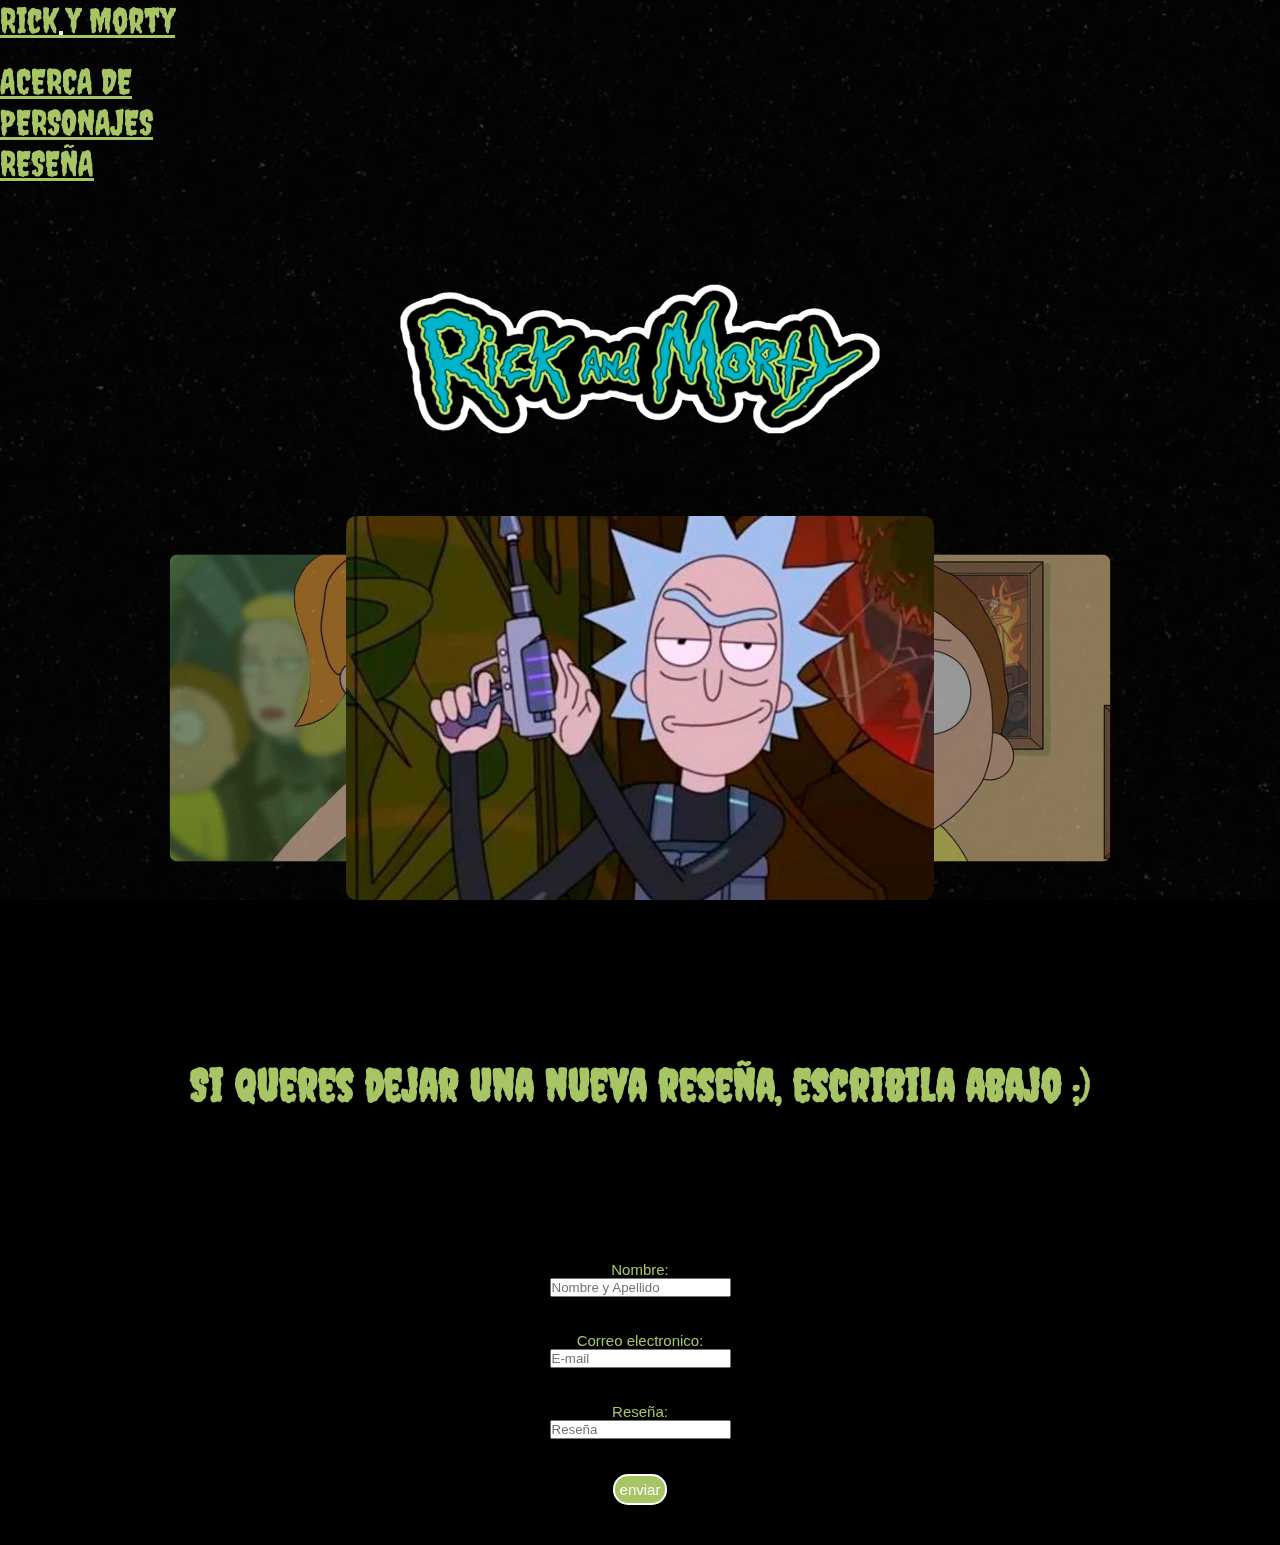
<file: index.html>
<!DOCTYPE html>
 <html lang="en">
 <head>
     <meta charset="UTF-8">
     <meta name="viewport" content="width=device-width, initial-scale=1, shrink-to-fit=no">
      <link rel="stylesheet" href="https://cdn.jsdelivr.net/npm/bootstrap@4.6.2/dist/css/bootstrap.min.css" integrity="sha384-xOolHFLEh07PJGoPkLv1IbcEPTNtaed2xpHsD9ESMhqIYd0nLMwNLD69Npy4HI+N" crossorigin="anonymous">
     <link rel="preconnect" href="https://fonts.googleapis.com">
    <link rel="preconnect" href="https://fonts.gstatic.com" crossorigin>
    <link href="https://fonts.googleapis.com/css2?family=Creepster&display=swap" rel="stylesheet">
     
     <title>doc</title>
     <link rel="stylesheet" href="estilos.css">
 </head>
 <body>
<header class="header">
    <nav class="navbar navbar-expand-lg navbar-light bg-light ">
  <a class="navbar-brand" style="font-family: 'Creepster', cursive; font-size: 35px;color: #A7C564; margin-right: -120px;" href="index.html">Rick y Morty</a>
  <button class="navbar-toggler text-warning bg-info" type="button" data-toggle="collapse" data-target="#navbarNavDropdown" aria-controls="navbarNavDropdown" aria-expanded="false" aria-label="Toggle navigation">
    <span class="navbar-toggler-icon" ></span>
  </button>
  <div class="collapse navbar-collapse" id="navbarNavDropdown"style="margin-top: 20px;" >
    <ul class="navbar-nav mx-auto mb-2 mb-lg-0">
      <li class="nav-item">
        <a class="nav-link"style="font-family: 'Creepster', cursive; font-size: 35px;color: #A7C564; margin-right: 45px;" href="acerca de.html">ACERCA DE</a>
      </li>
      <li class="nav-item">
        <a class="nav-link" style="font-family: 'Creepster', cursive; font-size: 35px;color: #A7C564; margin-right: 45px;" href="personajes.html">PERSONAJES</a>
      </li>
      <li class="nav-item">
        <a class="nav-link" style="font-family: 'Creepster', cursive; font-size: 35px;color: #A7C564; margin-right: 45px;" href="reseñas.html">RESEÑA</a>
      </li>
</header>
   
            <video src="nave-espacial-47272.mp4" autoplay loop>   
            </video>

            <center>
                <div class="logo">
                <img src="Layer 1 (2).png">
            </div>
            </center>

     <h1 class="title"></h1>

     <div class="container__slider">

         <div class="container">
             <input type="radio" name="slider" id="item-1" checked>
             <input type="radio" name="slider" id="item-2">
             <input type="radio" name="slider" id="item-3">

             <div class="cards">
                 <label class="card-" for="item-1" id="selector-1">
                     <img src="rick.jpg">
                 </label>
                 <label class="card-" for="item-2" id="selector-2">
                     <img src="morty.jpg">
                 </label>
                 <label class="card-" for="item-3" id="selector-3">
                     <img src="summer smith.png">
                 </label>

             </div>
         </div>
     </div>

            <article class="terciario">
                <div class="parrafo">
                  <h1>Si queres dejar una nueva reseña, escribila abajo ;) </h1>  
                </div>
            </article>
            
                <div id="caja_formulario">
                <form action ="respuesta.html" method="post">

                        <label for="text">Nombre: </label>
                    <br>
                    <input type="text" name="nombre completo" required placeholder="Nombre y Apellido"><br>
                
                </div>
                <div id="caja_formulario">
                    <label for="text">Correo electronico:</label>
                    <br>
                    <input type="text" name="email" required placeholder="E-mail"><br>
                </div>

                <div id="caja_formulario">
                    <label for="text">Reseña:</label>
                    <br>
                    <input type="text" name="asunto" required placeholder="Reseña"><br>
                </div>

                <div id="caja_formulario">
                    <input type="submit" value="enviar" class="boton">
                </div>
                </form>

     

     </div>
     <script src="https://cdn.jsdelivr.net/npm/jquery@3.5.1/dist/jquery.slim.min.js" integrity="sha384-DfXdz2htPH0lsSSs5nCTpuj/zy4C+OGpamoFVy38MVBnE+IbbVYUew+OrCXaRkfj" crossorigin="anonymous"></script>
    <script src="https://cdn.jsdelivr.net/npm/bootstrap@4.6.2/dist/js/bootstrap.bundle.min.js" integrity="sha384-Fy6S3B9q64WdZWQUiU+q4/2Lc9npb8tCaSX9FK7E8HnRr0Jz8D6OP9dO5Vg3Q9ct" crossorigin="anonymous"></script>
 </body>
 </html>
</file>
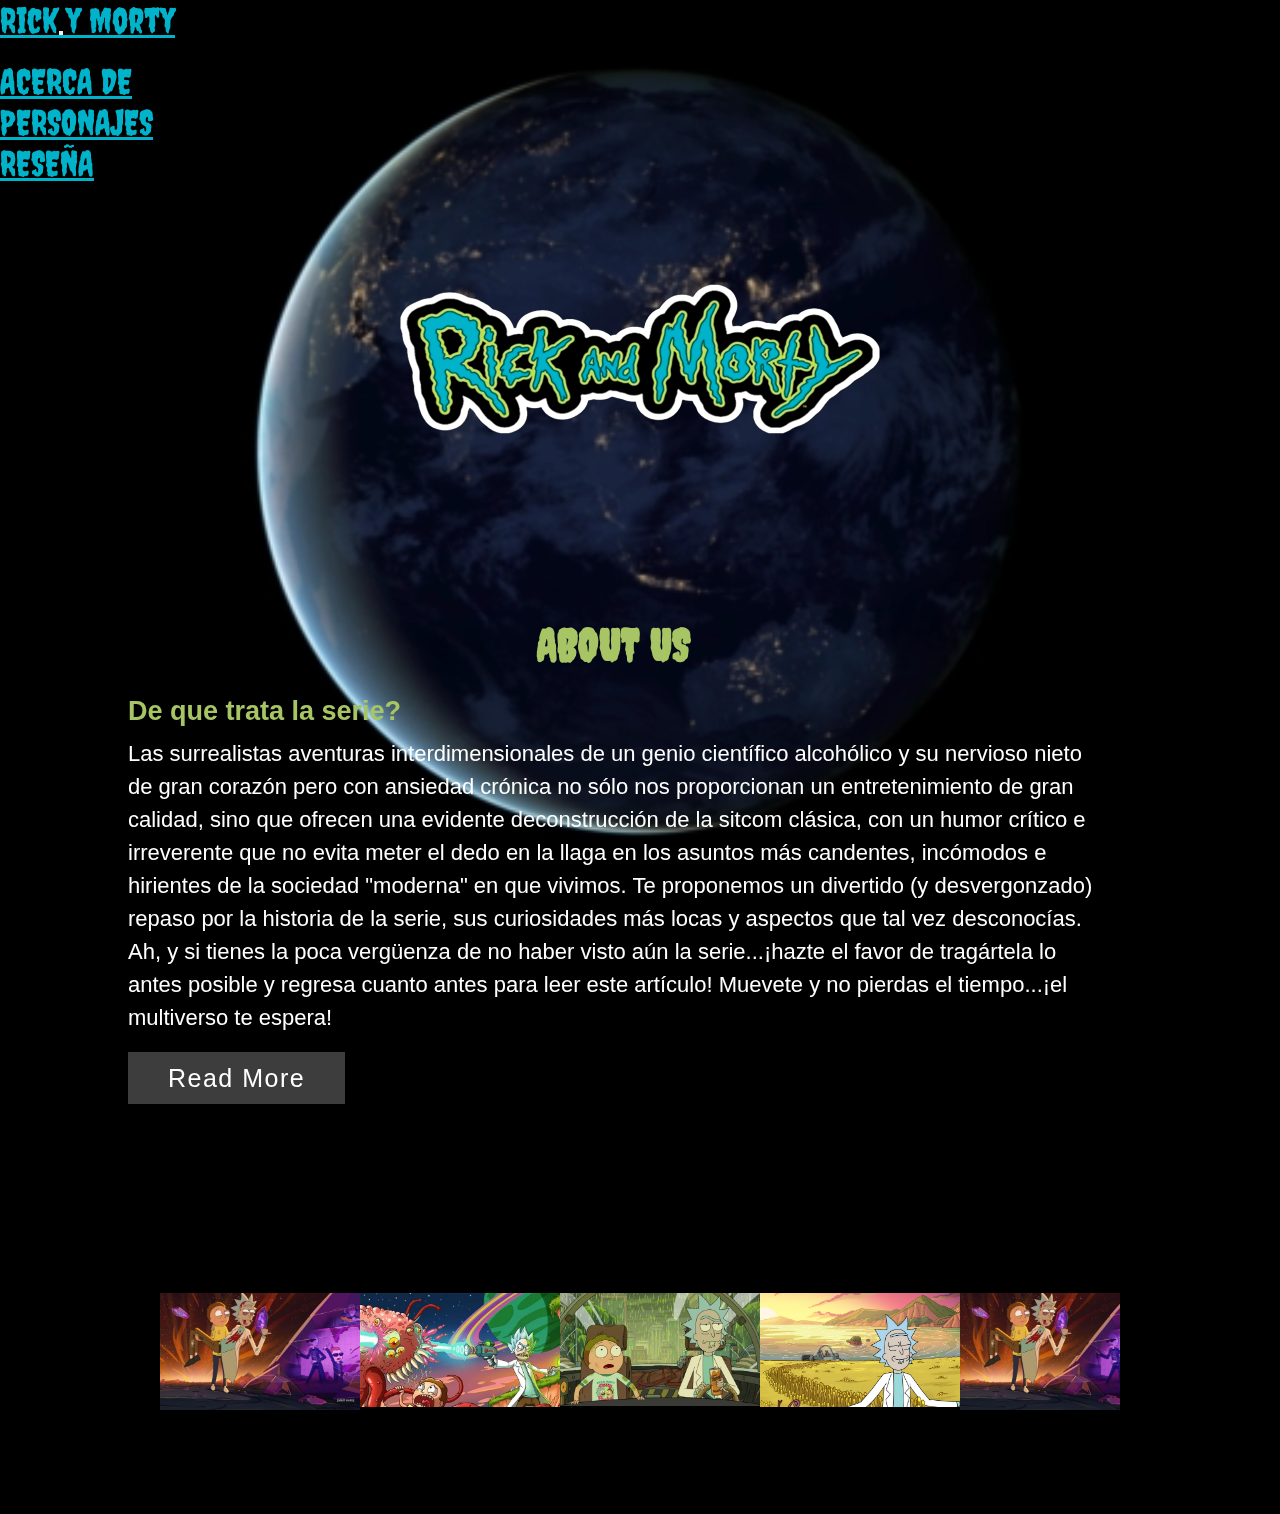
<file: acerca de.html>
<!DOCTYPE html>
 <html lang="en">
 <head>
     <meta charset="UTF-8">
     <meta name="viewport" content="width=device-width, initial-scale=1, shrink-to-fit=no">
      <link rel="stylesheet" href="https://cdn.jsdelivr.net/npm/bootstrap@4.6.2/dist/css/bootstrap.min.css" integrity="sha384-xOolHFLEh07PJGoPkLv1IbcEPTNtaed2xpHsD9ESMhqIYd0nLMwNLD69Npy4HI+N" crossorigin="anonymous">
      <link rel="stylesheet" href="https://cdnjs.cloudflare.com/ajax/libs/font-awesome/4.7.0/css/font-awesome.min.css">
     <link rel="preconnect" href="https://fonts.googleapis.com">
    <link rel="preconnect" href="https://fonts.gstatic.com" crossorigin>
    <link href="https://fonts.googleapis.com/css2?family=Creepster&display=swap" rel="stylesheet">
     
     <title>doc</title>
     <link rel="stylesheet" href="estilos.css">
 </head>
 <body>
<header class="header">
    <nav class="navbar navbar-expand-lg navbar-light bg-light ">
  <a class="navbar-brand" style="font-family: 'Creepster', cursive; font-size: 35px;color: #00B3CB; margin-right: -120px;" href="index.html">Rick y Morty</a>
  <button class="navbar-toggler text-warning bg-info" type="button" data-toggle="collapse" data-target="#navbarNavDropdown" aria-controls="navbarNavDropdown" aria-expanded="false" aria-label="Toggle navigation">
    <span class="navbar-toggler-icon" ></span>
  </button>
  <div class="collapse navbar-collapse" id="navbarNavDropdown"style="margin-top: 20px;" >
    <ul class="navbar-nav mx-auto mb-2 mb-lg-0">
      <li class="nav-item">
        <a class="nav-link"style="font-family: 'Creepster', cursive; font-size: 35px;color: #00B3CB; margin-right: 45px;" href="acerca de.html">ACERCA DE</a>
      </li>
      <li class="nav-item">
        <a class="nav-link" style="font-family: 'Creepster', cursive; font-size: 35px;color: #00B3CB; margin-right: 45px;" href="personajes.html">PERSONAJES</a>
      </li>
      <li class="nav-item">
        <a class="nav-link" style="font-family: 'Creepster', cursive; font-size: 35px;color: #00B3CB; margin-right: 45px;" href="reseñas.html">RESEÑA</a>
      </li>
</header>

   
            <video src="tierra.mp4" autoplay loop>   
            </video>

            <center>
                <div class="logo">
                <img src="Layer 1 (2).png">
            </div>
            </center>

            <div class="section">
              <div class="container2">
                <div class="content-section">
                  <div class="title">
                    <h1>About Us</h1>
                  </div>
                  <div class="content">
                    <h3>De que trata la serie?</h3>
                    <p>Las surrealistas aventuras interdimensionales de un genio científico alcohólico y su nervioso nieto de gran corazón pero con ansiedad crónica no sólo nos proporcionan un entretenimiento de gran calidad, sino que ofrecen una evidente deconstrucción de la sitcom clásica, con un humor crítico e irreverente que no evita meter el dedo en la llaga en los asuntos más candentes, incómodos e hirientes de la sociedad "moderna" en que vivimos. Te proponemos un divertido (y desvergonzado) repaso por la historia de la serie, sus curiosidades más locas y aspectos que tal vez desconocías. Ah, y si tienes la poca vergüenza de no haber visto aún la serie...¡hazte el favor de tragártela lo antes posible y regresa cuanto antes para leer este artículo! Muevete y no pierdas el tiempo...¡el multiverso te espera!
            </p>
                    <div class="button">
                      <a href="https://es.wikipedia.org/wiki/Rick_y_Morty">Read More</a>
                    </div>
                  </div>
              </div>
            </div>
       
    
      
     
     



<div class="slider-">
        <div class="slide-track">
            <div class="slide">
                <img src="slider1.jpg" alt="">
            </div>
            <div class="slide">
                <img src="slider2.jpg" alt="">
            </div>
            <div class="slide">
                <img src="slider3.jpg" alt="">
            </div>
            <div class="slide">
                <img src="slider4.jpeg" alt="">
            </div>
            <div class="slide">
                <img src="slider1.jpg" alt="">
            </div>
            <div class="slide">
                <img src="slider2.jpg" alt="">
            </div>
            <div class="slide">
                <img src="slider3.jpg" alt="">
            </div>

            <div class="slide">
                <img src="slider4.jpeg" alt="">
            </div>
            
        </div>
    </div>
      
<script src="https://cdn.jsdelivr.net/npm/jquery@3.5.1/dist/jquery.slim.min.js" integrity="sha384-DfXdz2htPH0lsSSs5nCTpuj/zy4C+OGpamoFVy38MVBnE+IbbVYUew+OrCXaRkfj" crossorigin="anonymous"></script>
    <script src="https://cdn.jsdelivr.net/npm/bootstrap@4.6.2/dist/js/bootstrap.bundle.min.js" integrity="sha384-Fy6S3B9q64WdZWQUiU+q4/2Lc9npb8tCaSX9FK7E8HnRr0Jz8D6OP9dO5Vg3Q9ct" crossorigin="anonymous"></script>
    <script>
var slideIndex = 1;
showDivs(slideIndex);
function plusDivs(n) {
showDivs(slideIndex += n);
}
function showDivs(n) {
var i;
// acá define qué elemento entra en el slider
var x = document.getElementsByClassName("mySlides");
if (n > x.length) {slideIndex = 1}
if (n < 1) {slideIndex = x.length} ;
for (i = 0; i < x.length; i++) {
x[i].style.display = "none";
}
x[slideIndex-1].style.display = "block";
}
 
carousel();
 
function carousel() {
var i;
var x = document.getElementsByClassName("mySlides");
for (i = 0; i < x.length; i++) {
x[i].style.display = "none";
}
slideIndex++;
if (slideIndex > x.length) {slideIndex = 1}
x[slideIndex-1].style.display = "block";
setTimeout(carousel, 3000); // Cambia la imagen cada 3 segundos
}
</script>
 



</body>
</html>
</file>
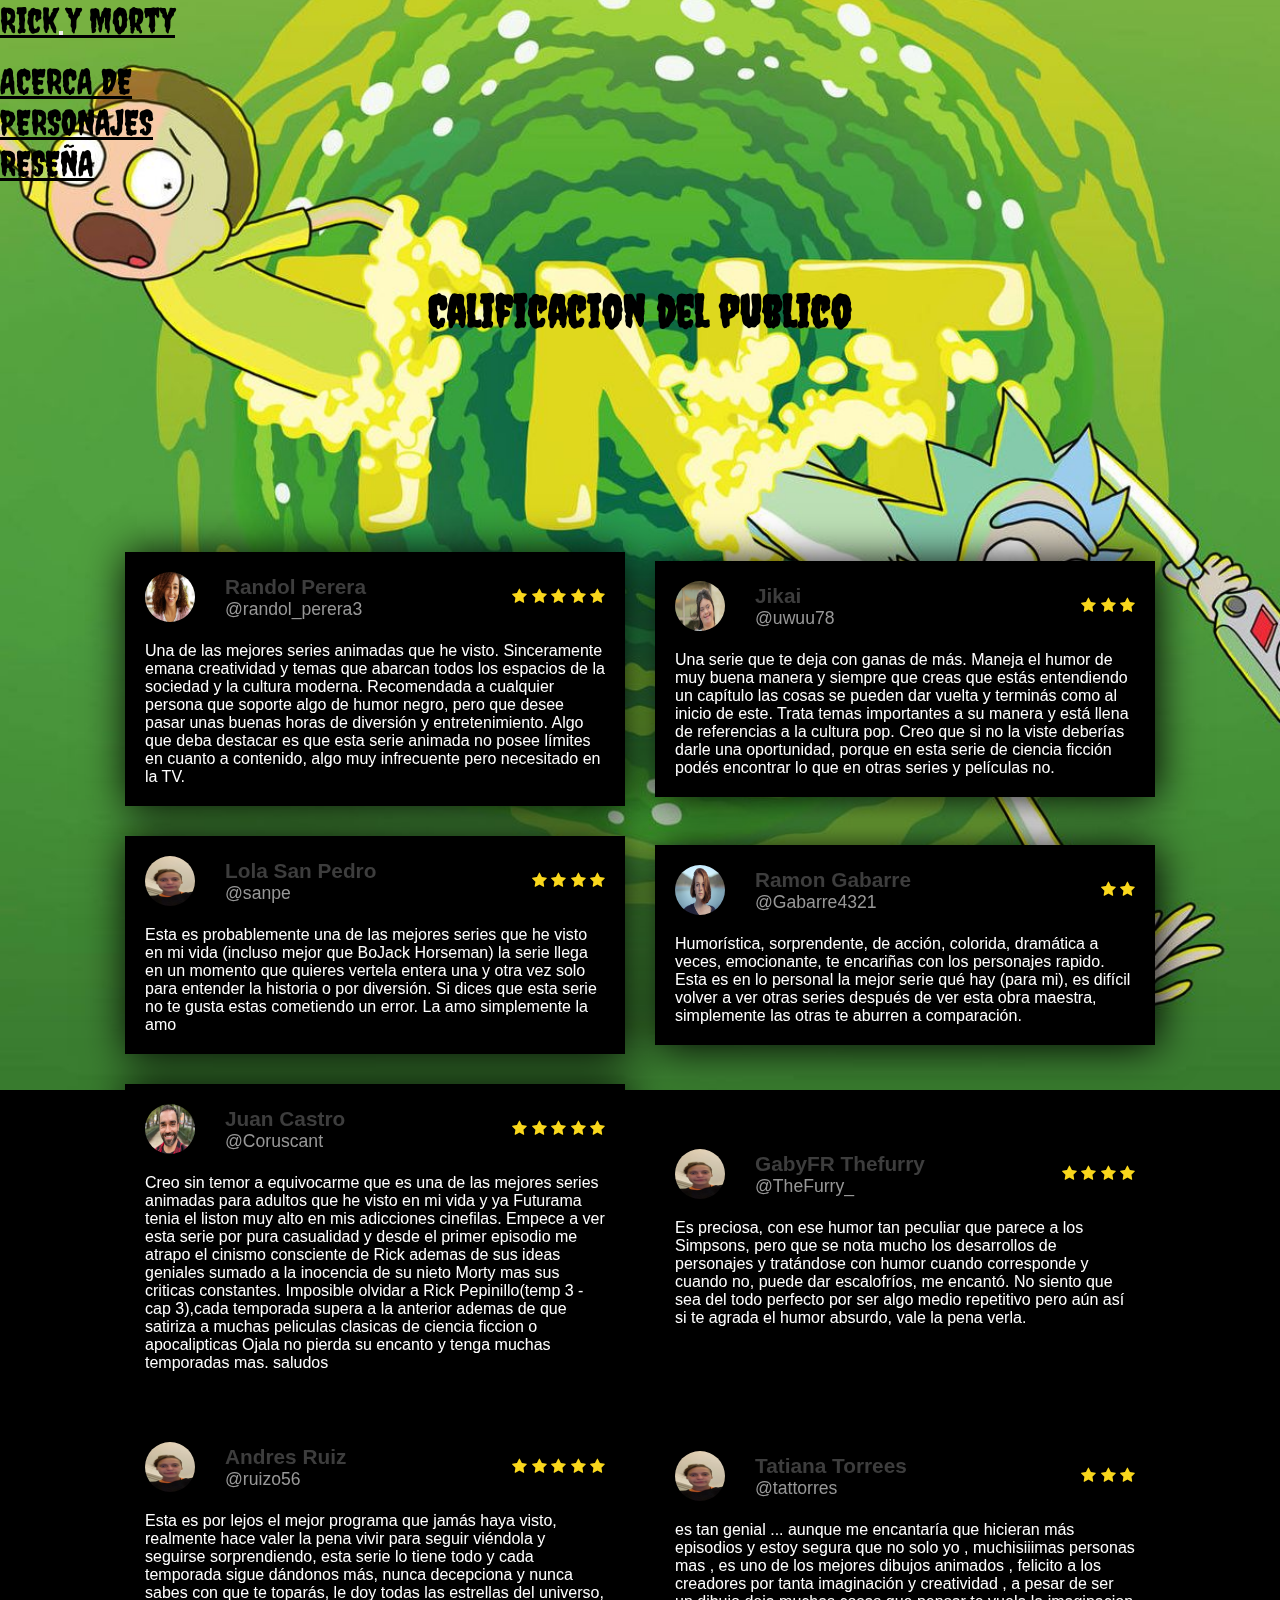
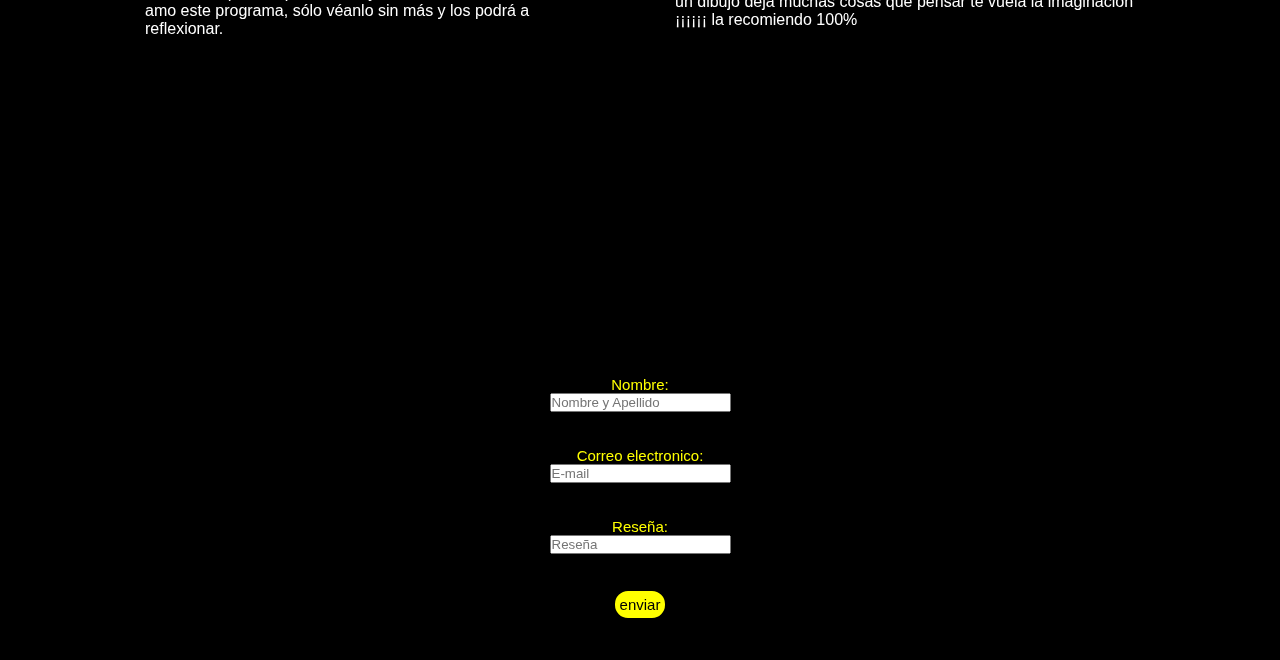
<file: reseñas.html>
<!DOCTYPE html>
 <html lang="en">
 <head>
     <meta charset="UTF-8">
     <meta name="viewport" content="width=device-width, initial-scale=1, shrink-to-fit=no">
      <link rel="stylesheet" href="https://cdn.jsdelivr.net/npm/bootstrap@4.6.2/dist/css/bootstrap.min.css" integrity="sha384-xOolHFLEh07PJGoPkLv1IbcEPTNtaed2xpHsD9ESMhqIYd0nLMwNLD69Npy4HI+N" crossorigin="anonymous">
     <link rel="preconnect" href="https://fonts.googleapis.com">
    <link rel="preconnect" href="https://fonts.gstatic.com" crossorigin>
    <link rel="stylesheet" href="https://cdnjs.cloudflare.com/ajax/libs/font-awesome/4.7.0/css/font-awesome.min.css">
    <link href="https://fonts.googleapis.com/css2?family=Creepster&display=swap" rel="stylesheet">
     
     <title>doc</title>
     <link rel="stylesheet" href="estilos.css">
 </head>
 <body>
<header class="header">
    <nav class="navbar navbar-expand-lg navbar-light bg-light ">
  <a class="navbar-brand" style="font-family: 'Creepster', cursive; font-size: 35px;color: black; margin-right: -120px;" href="index.html">Rick y Morty</a>
  <button class="navbar-toggler text-warning bg-info" type="button" data-toggle="collapse" data-target="#navbarNavDropdown" aria-controls="navbarNavDropdown" aria-expanded="false" aria-label="Toggle navigation">
    <span class="navbar-toggler-icon" ></span>
  </button>
  <div class="collapse navbar-collapse" id="navbarNavDropdown"style="margin-top: 20px;" >
    <ul class="navbar-nav mx-auto mb-2 mb-lg-0">
      <li class="nav-item">
        <a class="nav-link"style="font-family: 'Creepster', cursive; font-size: 35px;color: black; margin-right: 45px;" href="acerca de.html">ACERCA DE</a>
      </li>
      <li class="nav-item">
        <a class="nav-link" style="font-family: 'Creepster', cursive; font-size: 35px;color: black; margin-right: 45px;" href="personajes.html">PERSONAJES</a>
      </li>
      <li class="nav-item">
        <a class="nav-link" style="font-family: 'Creepster', cursive; font-size: 35px;color: black; margin-right: 45px;" href="reseñas.html">RESEÑA</a>
      </li>
</header>

<body>
  <div class="fondo">
        <img src="f.elconfidencial.com-original-502-a04-0d5-502a040d58e3739f6f419bba18deefe1.jpg">
      </div>

      <h6>Calificacion del publico </h6> 

    <section class="testimonios">
    <div class="testimonios_contenedor">
      <div class="testimonios_caja">
        <div class="caja-top">
          <div class="perfil">
            <div class="perfil-img">
              <img src="persona1.jpg" alt="">
            </div>
            <div class="name-user">
              <strong>Randol Perera</strong>
              <span>@randol_perera3</span>
            </div>
          </div>

            <div class="reseñas">
              <i class="fa fa-star"></i>
              <i class="fa fa-star"></i>
              <i class="fa fa-star"></i>
              <i class="fa fa-star"></i>
              <i class="fa fa-star"></i>
            </div>
          </div>

          
          <div class="comentarios_clientes">
            <p> Una de las mejores series animadas que he visto. Sinceramente emana creatividad y temas que abarcan todos los espacios de la sociedad y la cultura moderna. Recomendada a cualquier persona que soporte algo de humor negro, pero que desee pasar unas buenas horas de diversión y entretenimiento. Algo que deba destacar es que esta serie animada no posee límites en cuanto a contenido, algo muy infrecuente pero necesitado en la TV.</p>
          </div>
        </div>
        <div class="testimonios_caja">
        <div class="caja-top">
          <div class="perfil">
            <div class="perfil-img">
              <img src="persona2.jpg" alt="">
            </div>
            <div class="name-user">
              <strong>Jikai</strong>
              <span>@uwuu78</span>
            </div>
          </div>

            <div class="reseñas">
              <i class="fa fa-star"></i>
              <i class="fa fa-star"></i>
              <i class="fa fa-star"></i>
              
            </div>
          </div>

          <div class="comentarios_clientes">
            <p> Una serie que te deja con ganas de más. Maneja el humor de muy buena manera y siempre que creas que estás entendiendo un capítulo las cosas se pueden dar vuelta y terminás como al inicio de este. Trata temas importantes a su manera y está llena de referencias a la cultura pop. Creo que si no la viste deberías darle una oportunidad, porque en esta serie de ciencia ficción podés encontrar lo que en otras series y películas no.</p>
          </div>
        </div>
        <div class="testimonios_caja">
        <div class="caja-top">
          <div class="perfil">
            <div class="perfil-img">
              <img src="c960990b-b38b-4c3d-b823-c90e36bf23ca.JPG" alt="">
            </div>
            <div class="name-user">
              <strong>Lola San Pedro</strong>
              <span>@sanpe</span>
            </div>
          </div>

            <div class="reseñas">
              <i class="fa fa-star"></i>
              <i class="fa fa-star"></i>
              <i class="fa fa-star"></i>
              <i class="fa fa-star"></i>
              
            </div>
          </div>

          <div class="comentarios_clientes">
            <p> Esta es probablemente una de las mejores series que he visto en mi vida (incluso mejor que BoJack Horseman) la serie llega en un momento que quieres vertela entera una y otra vez solo para entender la historia o por diversión. Si dices que esta serie no te gusta estas cometiendo un error. La amo simplemente la amo</p>
          </div>
        </div>
        <div class="testimonios_caja">
        <div class="caja-top">
          <div class="perfil">
            <div class="perfil-img">
              <img src="persona3.jpg" alt="">
            </div>
            <div class="name-user">
              <strong>Ramon Gabarre</strong>
              <span>@Gabarre4321</span>
            </div>
          </div>

            <div class="reseñas">
              <i class="fa fa-star"></i>
              <i class="fa fa-star"></i>
              
            </div>
          </div>

          <div class="comentarios_clientes">
            <p> Humorística, sorprendente, de acción, colorida, dramática a veces, emocionante, te encariñas con los personajes rapido. Esta es en lo personal la mejor serie qué hay (para mi), es difícil volver a ver otras series después de ver esta obra maestra, simplemente las otras te aburren a comparación.</p>
          </div>
        </div>
        <div class="testimonios_caja">
        <div class="caja-top">
          <div class="perfil">
            <div class="perfil-img">
              <img src="persona4.jpg" alt="">
            </div>
            <div class="name-user">
              <strong>Juan Castro</strong>
              <span>@Coruscant</span>
            </div>
          </div>

            <div class="reseñas">
              <i class="fa fa-star"></i>
              <i class="fa fa-star"></i>
              <i class="fa fa-star"></i>
              <i class="fa fa-star"></i>
              <i class="fa fa-star"></i>
            </div>
          </div>

          <div class="comentarios_clientes">
            <p> Creo sin temor a equivocarme que es una de las mejores series animadas para adultos que he visto en mi vida y ya Futurama tenia el liston muy alto en mis adicciones cinefilas.
Empece a ver esta serie por pura casualidad y desde el primer episodio me atrapo el cinismo consciente de Rick ademas de sus ideas geniales sumado a la inocencia de su nieto Morty mas sus criticas constantes.
Imposible olvidar a Rick Pepinillo(temp 3 -cap 3),cada temporada supera a la anterior ademas de que satiriza a muchas peliculas clasicas de ciencia ficcion o apocalipticas
Ojala no pierda su encanto y tenga muchas temporadas mas.
saludos</p>
          </div>
        </div>
        <div class="testimonios_caja">
        <div class="caja-top">
          <div class="perfil">
            <div class="perfil-img">
              <img src="c960990b-b38b-4c3d-b823-c90e36bf23ca.JPG" alt="">
            </div>
            <div class="name-user">
              <strong>GabyFR Thefurry</strong>
              <span>@TheFurry_</span>
            </div>
          </div>

            <div class="reseñas">
              <i class="fa fa-star"></i>
              <i class="fa fa-star"></i>
              <i class="fa fa-star"></i>
              <i class="fa fa-star"></i>
              
              
            </div>
          </div>

          <div class="comentarios_clientes">
            <p> Es preciosa, con ese humor tan peculiar que parece a los Simpsons, pero que se nota mucho los desarrollos de personajes y tratándose con humor cuando corresponde y cuando no, puede dar escalofríos, me encantó.
 No siento que sea del todo perfecto por ser algo medio repetitivo pero aún así si te agrada el humor absurdo, vale la pena verla.</p>
          </div>
        </div>
        <div class="testimonios_caja">
        <div class="caja-top">
          <div class="perfil">
            <div class="perfil-img">
              <img src="c960990b-b38b-4c3d-b823-c90e36bf23ca.JPG" alt="">
            </div>
            <div class="name-user">
              <strong>Andres Ruiz</strong>
              <span>@ruizo56</span>
            </div>
          </div>

            <div class="reseñas">
              <i class="fa fa-star"></i>
              <i class="fa fa-star"></i>
              <i class="fa fa-star"></i>
              <i class="fa fa-star"></i>
              <i class="fa fa-star"></i>
            </div>
          </div>

          <div class="comentarios_clientes">
            <p> Esta es por lejos el mejor programa que jamás haya visto, realmente hace valer la pena vivir para seguir viéndola y seguirse sorprendiendo, esta serie lo tiene todo y cada temporada sigue dándonos más, nunca decepciona y nunca sabes con que te toparás, le doy todas las estrellas del universo, amo este programa, sólo véanlo sin más y los podrá a reflexionar.</p>
          </div>
        </div>
        <div class="testimonios_caja">
        <div class="caja-top">
          <div class="perfil">
            <div class="perfil-img">
              <img src="c960990b-b38b-4c3d-b823-c90e36bf23ca.JPG" alt="">
            </div>
            <div class="name-user">
              <strong>Tatiana Torrees</strong>
              <span>@tattorres</span>
            </div>
          </div>

            <div class="reseñas">
              <i class="fa fa-star"></i>
              <i class="fa fa-star"></i>
              <i class="fa fa-star"></i>
              
            </div>
          </div>

          <div class="comentarios_clientes">
            <p> es tan genial ... aunque me encantaría que hicieran más episodios y estoy segura que no solo yo , muchisiiimas personas mas , es uno de los mejores dibujos animados , felicito a los creadores por tanta imaginación y creatividad , a pesar de ser un dibujo deja muchas cosas que pensar te vuela la imaginacion ¡¡¡¡¡¡ la recomiendo 100%</p>
          </div>
        </div>
      </div>
    </section>
     <article class="terciario">
                <div class="parrafo">
                  <h6>Si queres dejar una nueva reseña, escribila abajo ;) </h6>  
                </div>
            </article>
            
                <div id="caja_formulario2">
                <form action ="respuesta.html" method="post">

                        <label for="text">Nombre: </label>
                    <br>
                    <input type="text" name="nombre completo" required placeholder="Nombre y Apellido"><br>
                
                </div>
                <div id="caja_formulario2">
                    <label for="text">Correo electronico:</label>
                    <br>
                    <input type="text" name="email" required placeholder="E-mail"><br>
                </div>

                <div id="caja_formulario2">
                    <label for="text">Reseña:</label>
                    <br>
                    <input type="text" name="asunto" required placeholder="Reseña"><br>
                </div>

                <div id="caja_formulario2">
                    <input type="submit" value="enviar" class="boton">
                </div>
                </form>
            
        

</body>

  </div>
     <script src="https://cdn.jsdelivr.net/npm/jquery@3.5.1/dist/jquery.slim.min.js" integrity="sha384-DfXdz2htPH0lsSSs5nCTpuj/zy4C+OGpamoFVy38MVBnE+IbbVYUew+OrCXaRkfj" crossorigin="anonymous"></script>
    <script src="https://cdn.jsdelivr.net/npm/bootstrap@4.6.2/dist/js/bootstrap.bundle.min.js" integrity="sha384-Fy6S3B9q64WdZWQUiU+q4/2Lc9npb8tCaSX9FK7E8HnRr0Jz8D6OP9dO5Vg3Q9ct" crossorigin="anonymous"></script>
 </body>
 </html>
</file>
<file: estilos.css>
*{
     margin: 0;
     padding: 0;
     box-sizing: border-box;
 }




.header .navbar {   background-color: transparent !important;
                    margin-bottom: 100px;}

body {      font-family: 'Nulshock-Bold', sans-serif;
            background-color:black;  }


/*PAGINA PERSONAJES*/

.personas {display: flex;
        flex-wrap: wrap;
        align-items: center;
        justify-content: center;
        min-height: 100vh;}

.card {position: relative;
        width: 300px;
        height: 350px;
        margin: 20px;
    }

.card  .face {
        position: absolute;
        width: 100%;
        height: 100%;
        backface-visibility: hidden;
        border-radius: 10px;
        overflow: hidden;
        transition: .5s}

.card .front {transform: perspective(600px) rotateY(0deg);
                box-shadow: 0 5px 10px #000;}

.card .front img {  position: absolute;
                    width: 100%;
                    height: 100%;
                    object-fit: cover;}

.card .front h3 {   position: absolute;
                    bottom: 0;
                    width: 100%;
                    height: 45px;
                    line-height: 45px;
                    color: #fff;
                    background: rgba(0, 0, 0,.4);
                    text-align: center;}

.card .back {   transform: perspective(600px) rotateY(180deg);
                background: rgb(3, 35, 54);
                padding: 15px;
                color: #f3f3f3;
                display: flex;
                flex-direction: column;
                justify-content: space-between;
                text-align: center;
                box-shadow: 0 5px 10px #000}

.card .back .link { border-top: solid 1px #f3f3f3;
                    height: 50px;
                    line-height: 50px}

.card .back .link a {color: #f3f3f3}

.card .back h3 {font-size: 30px;
                margin-top: 20px;
                letter-spacing: 2px}

.card .back p {letter-spacing: 1px}

.card:hover .front {transform: perspective(600px) rotateY(180deg);}

.card:hover .back {transform: perspective(600px) rotateY(360deg);}


.sliders     {  background: linear-gradient(to right, black);
                height: 100vh;
                display: flex;
                align-items: center;
                justify-content: center;
                overflow: hidden;}

.slider {   position:relative; 
            width: 200px;
            height: 200px;
            transform-style: preserve-3d;
            animation: rotate 30s linear infinite;}

@Keyframes rotate {
    0% { transform: perspective(1000px) rotateY(0deg); }

    100% {transform: perspective(1000px) rotateY(360deg)}
}

.slider span img {  position: absolute;
                    top: 0;
                    left: 0;
                    width: 100%;
                    height: 100%;
                    border-radius: 100px;
                    object-fit: cover;
                    transition: 2s;}



.slider span:hover img {transform: translateY(-50px) scale(1.2);}

.slider span {  position:absolute; 
                top: 0;
                left: 0;
                width: 100%;
                height: 100%;
                transform-origin: center;
                transform-style: preserve-3d;
                transform: rotateY(calc(var(--i)*45deg)) translateZ(350px);}



/*PAGINA ACERCA DE*/

.section {width: 100%;
        min-height: 100vh;
        background-color: none}

.container2 {width: 80%;
            display: block;
            margin: auto;
            padding-top: 100px}

.content-section {float: left;
                    width: 95%}

.content-section .title {text-transform: uppercase;
                            font-size: 30px;
                            margin-bottom: 25px}

.content-section .content h3 {margin-top: 20px;
                                color: #A7C564;
                                font-size: 27px}

.content-section .content p {margin-top: 10px;
                            font-family: sans-serif;
                            font-size: 22px;
                            line-height: 1.5;
                            color: white;
                            margin-bottom: 30px}

.content-section .content .button {margin-top: 30px;
                                    margin-bottom: 200px}

.content-section .content .button a {background-color: #3d3d3d;
                                    padding: 12px 40px;
                                    text-decoration: none;
                                    color: #fff;
                                    font-size: 25px;
                                    letter-spacing: 1.5px}

.content-section .content .button a:hover {background-color: red;
                                            color: #fff}


@media screen and (max-width: 768px){
.container2 {width: 80%;
            display: block;
            margin: auto;
            padding-top: 5 0px}

.content-section {  float: none;
                    width: 100%;
                    display: block;
                    margin: auto;}

.content-section .title {text-align: center;
                            font-size: 19px}

.content-section .content .button {text-align: center;
                                    margin-bottom: 100px}

.content-section .content .button a {padding: 9px 30px;}}

.slider- {
    width: 75vw;
    height: auto;
    margin: auto;
    overflow: hidden;
    margin-bottom: 100px;
    margin-top: 50px;
}

.slider- .slide-track {
    display: flex;
    animation: scroll 40s linear infinite;
    -webkit-animation: scroll 40s linear infinite;
    width: calc(200px * 8);
}

.slider- .slide {
    width: 200px;
}

.slider- .slide img {
    width: 100%;
}

@keyframes scroll {
    0% {
        -webkit-transform: translateX(0);
        transform: translateX(0);
    }
    100% {
        -webkit-transform: translateX(calc(-200px * 4));
        transform: translateX(calc(-200px * 4));
    }
}

///


.logo img { width: 30%;
            height: 30%; }

video{  min-width: 100%;
        min-height: 100%;
        position: fixed;
        top: 50%;
        left: 50%;
        transform: translateX(-50%) translateY(-50%);
        z-index: -1;}

.fondo img{  min-width: 100%;
        min-height: 100%;
        position: fixed;
        top: 50%;
        left: 50%;
        transform: translateX(-50%) translateY(-50%);
        z-index: -1;}

 .title{
     text-align: center;
     margin-top: 80px;
     font-family: sans-serif;
     font-size: 40px;
     text-transform: uppercase;
     color: white;
 }

 .container__slider{
     max-width: 1000px;
     height: 500px;
     margin: auto;
     display: flex;
     align-items: center;
     justify-content: center;
     padding: 10px 10px;
     margin-top: -60px;
     margin-bottom: 10px ;
 }

 input[type=radio]{
     display: none;
 }

 .container{
     width: 100%;
     max-width: 1200px;
     height: 80%;
     max-height: 600px;
     transform-style: preserve-3d;
     display: flex;
     justify-content: center;
     align-items: center;
 }

 .cards{
     position: relative;
     width: 100%;
     height: 100%;
 }

 .card-{
     position: absolute;
     width: 60%;
     height: 100%;
     left: 0;
     right: 0;
     margin: auto;
     cursor: pointer;
     transition: transform 0.4s cubic-bezier(0.165, 0.84, 0.44, 1);
 }

.cards img{
     width: 100%;
     height: 100%;
     border-radius: 10px;
     -o-object-fit: cover;
     object-fit: cover;
 }


 #item-2:checked ~ .cards #selector-1,
 #item-1:checked ~ .cards #selector-3,
 #item-3:checked ~ .cards #selector-2{
     transform: translateX(-40%) scale(0.8);
     opacity: 0.6;
     z-index: 0;
 }

 #item-3:checked ~ .cards #selector-1,
 #item-1:checked ~ .cards #selector-2,
 #item-2:checked ~ .cards #selector-3{
     transform: translateX(40%) scale(0.8);
     opacity: 0.6;
     z-index: 0;
 }

 #item-1:checked ~ .cards #selector-1,
 #item-2:checked ~ .cards #selector-2,
 #item-3:checked ~ .cards #selector-3{
     transform: translateX(0) scale(1);
     z-index: 1;
 }


#caja_formulario .boton {background: #A7C564;
                        border-radius: 15px; 
                        color:white ;
                        font-size: 15px;
                        padding: 5px;
                        border:2px solid white;
                        margin-bottom: 5px;}


.redes {text-align: center;martin-bottom: 100px}

h3 {margin-top: 50px}

h1 {color:#A7C564 ;
    font-size: 45px;
    text-align: center;
    font-family: 'Creepster', cursive;}

h4 {color:white ;
    font-size: 45px;
    text-align: center;
    font-family: 'Creepster', cursive;}

h5 {color:white ;
    font-size: 25px;
    text-align: center;}

h6 {color:black ;
    font-size: 45px;
    text-align: center;
    font-family: 'Creepster', cursive;}

h2 {color:transparent ;
    font-size: 45px;
    text-align: center;
    font-family: 'Creepster', cursive;
    -webkit-text-stroke: 2px yellow}

.parrafo  { margin-top: 100px;
            margin-bottom: 150px}

/*PAGINA RESEÑAS*/


.reseñas {color: yellow}

.testimonios_contenedor {   display: flex;
                            justify-content: center;
                            align-items: center;
                            flex-wrap: wrap;
                            width: 100%;}

.testimonios {  display: flex;
                justify-content: center;
                align-items: center;
                flex-direction: column;
                width: 100%;
                margin-top: 200px}

.testimonios_caja { width: 500px;
                    box-shadow: 2px 2px 40px rgb(0, 0, 0.1);
                    background-color: black;
                    padding: 20px;
                    margin: 15px;
                    cursor: pointer;}

.perfil-img {   width:50px;
                height:50px;
                border-radius: 50%;
                overflow: hidden;
                margin-right: 30px;}

.perfil-img img {   width: 100%;
                    height: 100%;
                    object-fit: center;}

.perfil {   display: flex;
            align-items: center;}

.name-user {    display:flex; 
                flex-direction: column;
                color: white;}

.name-user strong {  color: #3d3d3d;
                    font-size: 1.3rem;}

.name-user span {   color: #979797;
                    font-size: 1.1rem;}

.reseñas {color: #f9d71c;}

.caja-top { display: flex;
            justify-content: space-between;
            align-items: center;
            margin-bottom: 20px;}

.comentarios_clientes p {color: white;}




#caja_formulario  {     color: #A7C564;
                        text-align: center;
                        font-size: 15px;
                        margin-bottom: 35px;}
                
#caja_formulario:hover {background: #00B3CB;
                        color: black;}

#caja_formulario2  {     color: yellow;
                        text-align: center;
                        font-size: 15px;
                        margin-bottom: 35px;}
                
#caja_formulario2:hover {background: yellow;
                            color: black;}

#caja_formulario2 .boton {background: yellow;
                        border-radius: 15px; 
                        color:black ;
                        font-size: 15px;
                        padding: 5px;
                        border:2px solid black;
                        margin-bottom: 5px;}

.redes {text-align: center;martin-bottom: 100px}


@media (max-width: 720px) { .logo img {  width: 60%;
                                        height: 60%;
                                        margin-top: 50px;}

                            .container {width: 900%;
                                        max-width: 1000px;
                                        height: 60%;
                                        max-height: 500px;
                                        transform-style: preserve-3d;
                                        display: flex;
                                        justify-content: center;
                                        align-items: center;}}

@media (max-width: 720px) {
                    .slider {position:relative; 
                            width: 110px;
                            height: 110px;
                            transform-style: preserve-3d;
                            animation: rotate 30s linear infinite;}
                    .slider span {  position:absolute; 
                top: 0;
                left: 0;
                width: 100%;
                height: 100%;
                transform-origin: center;
                transform-style: preserve-3d;
                transform: rotateY(calc(var(--i)*45deg)) translateZ(180px);}}

@media (max-width: 480px) { .logo img {  width: 65%;
                                        height: 65%;
                                        margin-top: 40px;}

                            .container {width: 700%;
                                        max-width: 1000px;
                                        height: 40%;
                                        max-height: 500px;
                                        transform-style: preserve-3d;
                                        display: flex;
                                        justify-content: center;
                                        align-items: center;}

                            .container__slider{
                                         max-width: 1000px;
                                         height: 400px;
                                         margin: auto;
                                         display: flex;
                                         align-items: center;
                                         justify-content: center;
                                         padding: 5px 5px;
                                         margin-top: -80px;
                                         margin-bottom: 10px ;}
</file>
